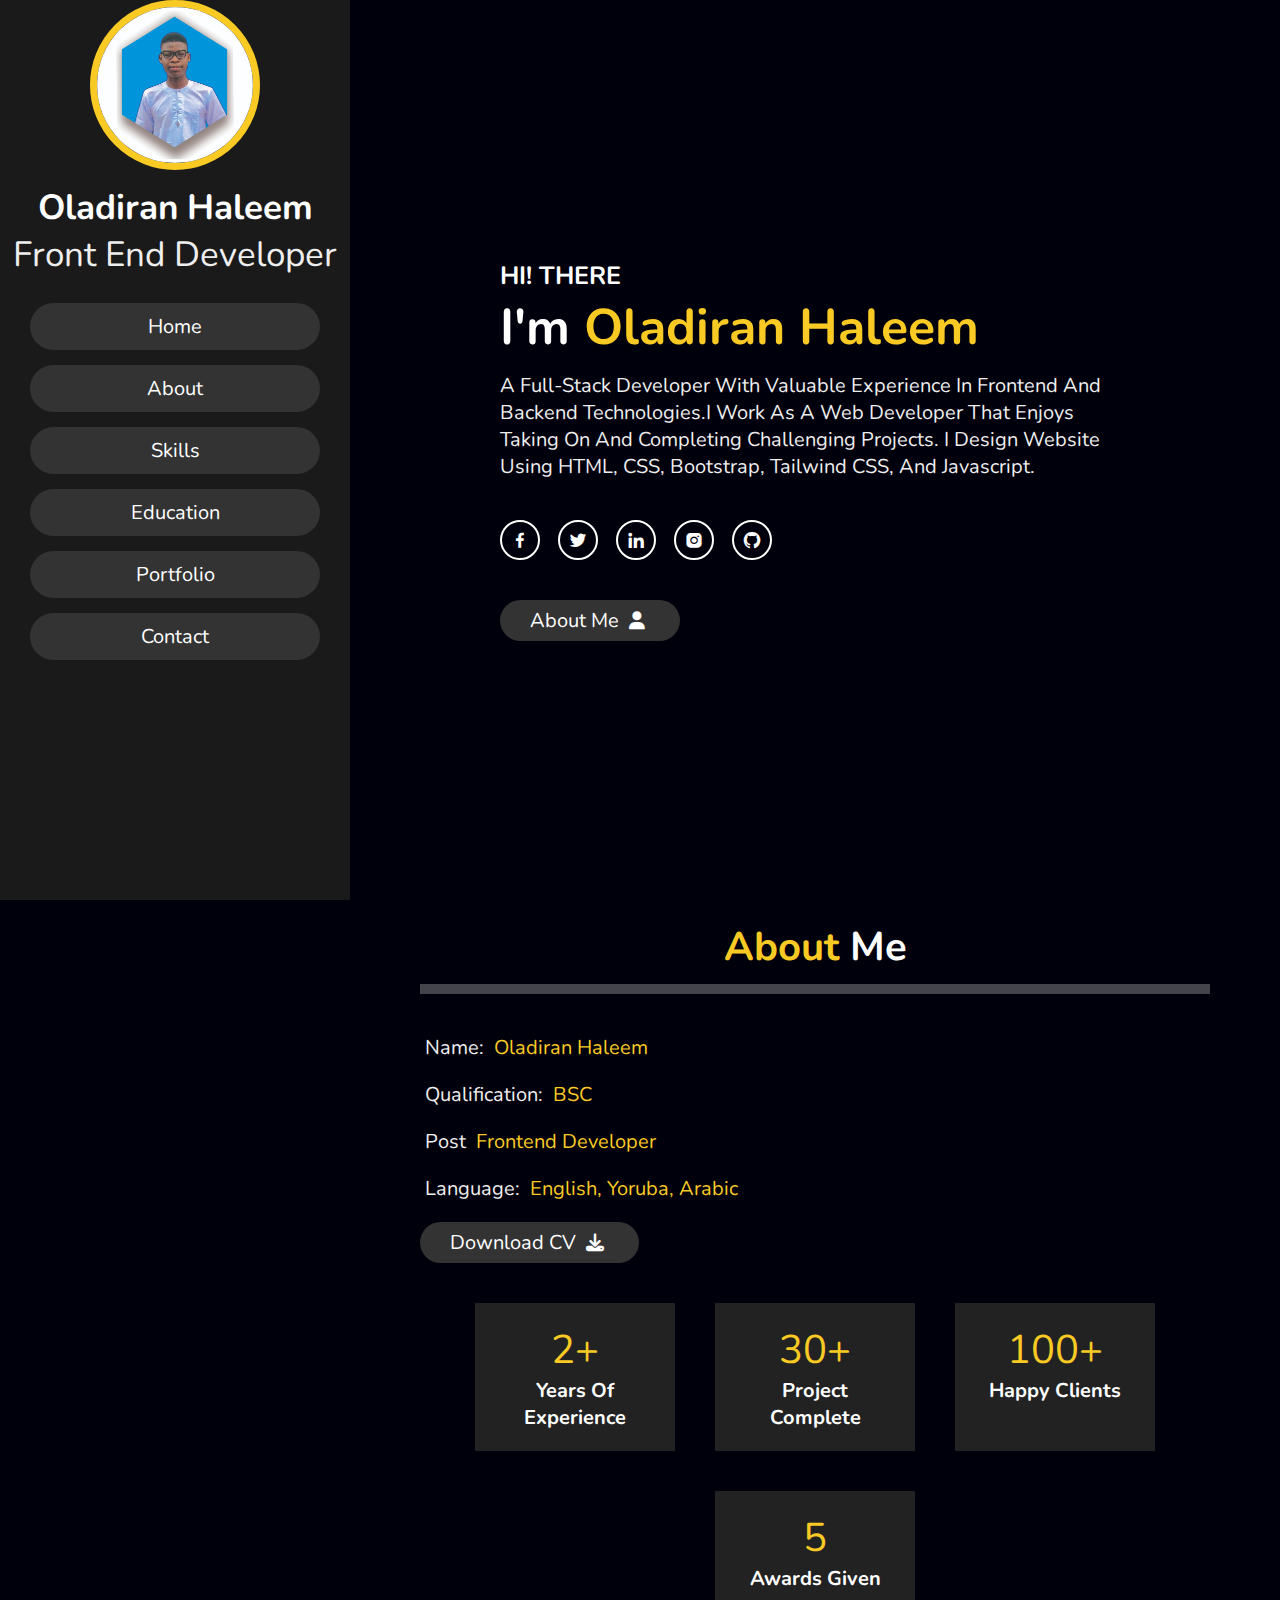
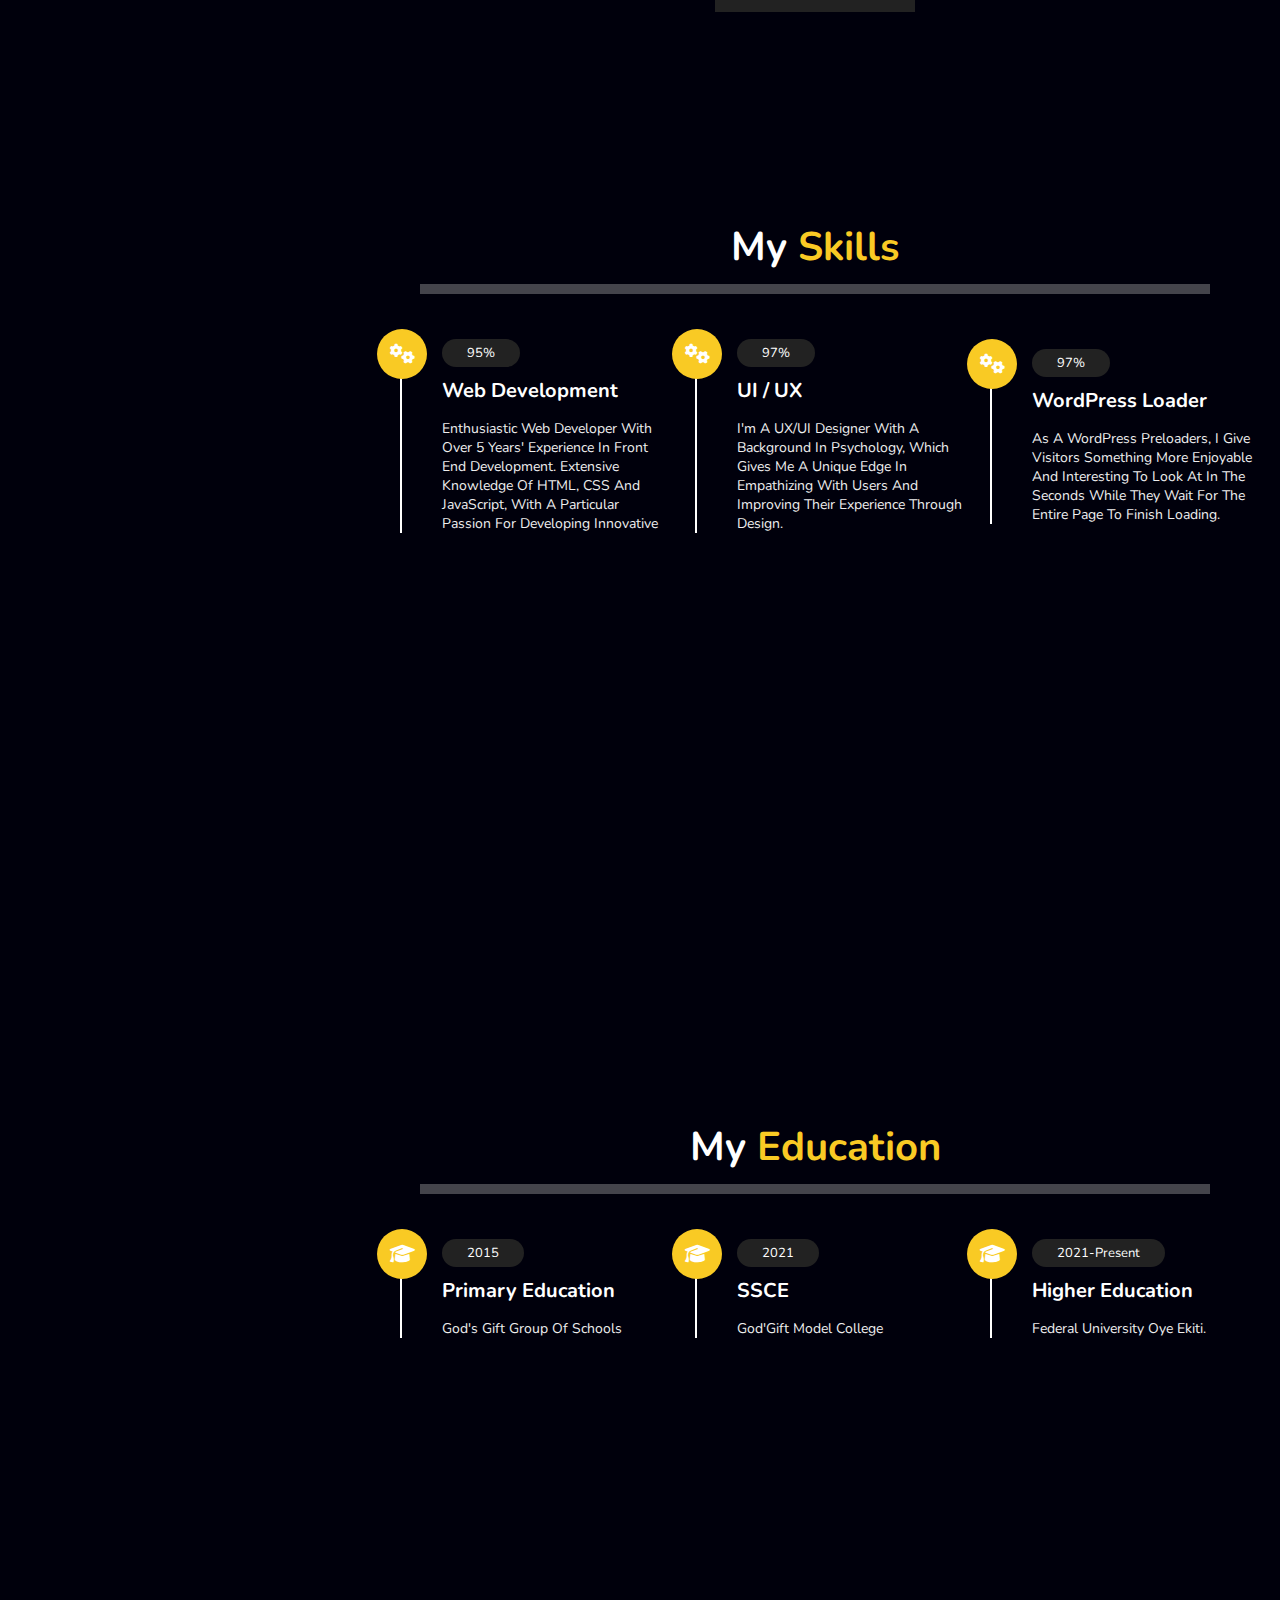
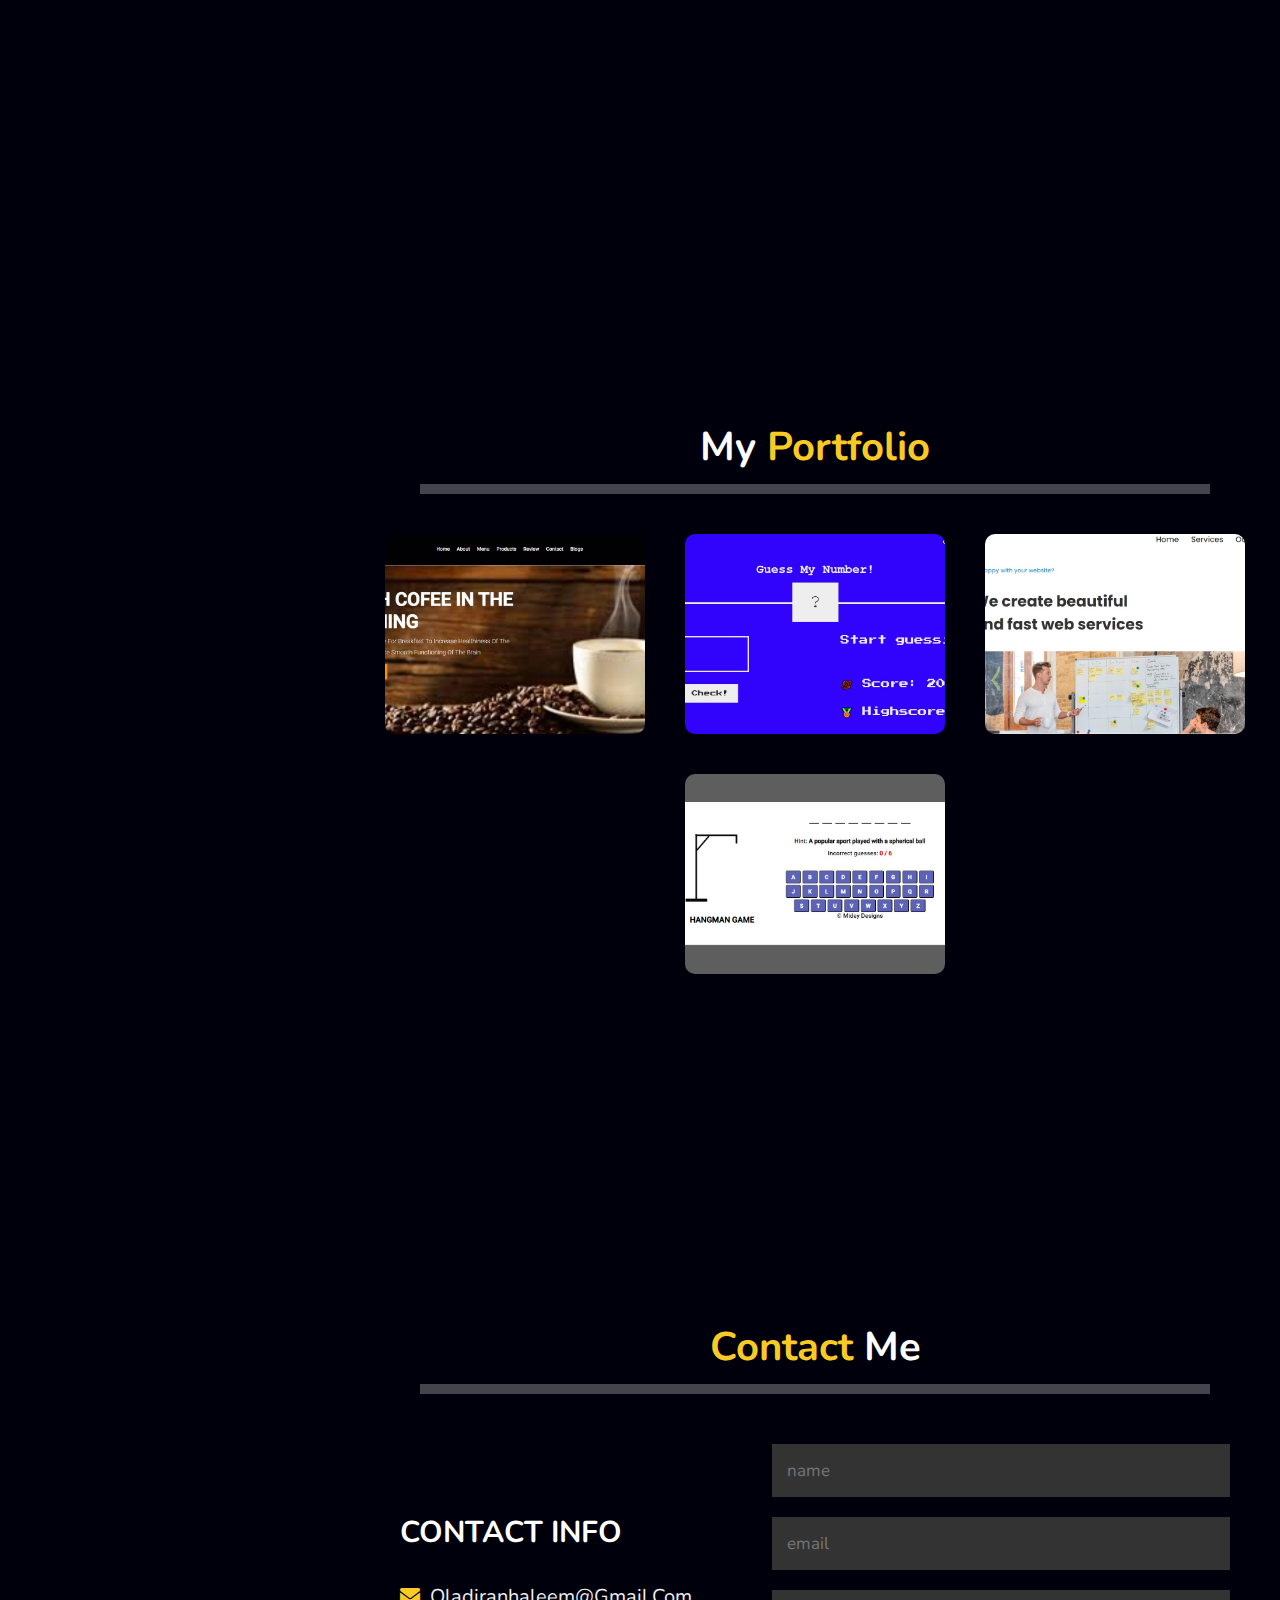
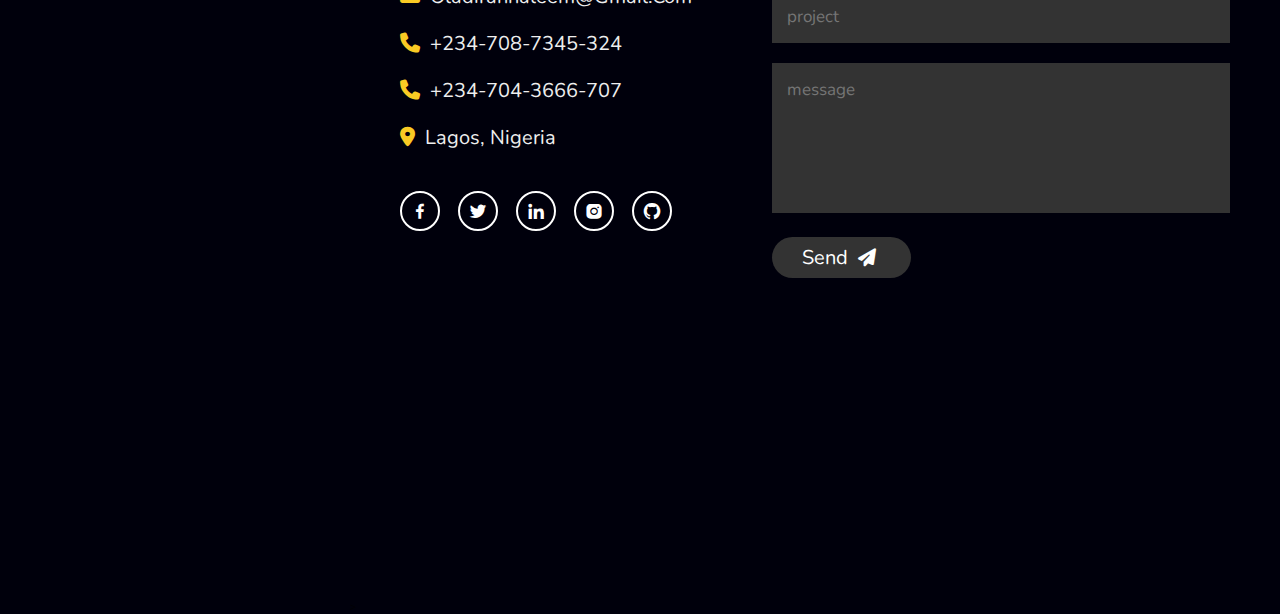
<file: index.html>
<!DOCTYPE html>
<html lang="en">
<head>
    <meta charset="UTF-8">
    <meta name="viewport" content="width=device-width, initial-scale=1.0">
    <title>My Portfolio</title>
    <link rel="stylesheet" href="style.css">

    <!-- font awesome cdn link -->
    <link rel="stylesheet" href="https://cdnjs.cloudflare.com/ajax/libs/font-awesome/6.4.2/css/all.min.css">
    <link href='https://unpkg.com/boxicons@2.1.4/css/boxicons.min.css' rel='stylesheet'>
</head>
<body>  

    <!-- header section starts -->

    <header>
        <div class="user">
            <img src="images/pic.jpg" alt="">
            <h3 class="name">Oladiran Haleem</h3>
            <p class="post">Front end developer</p>
        </div>

        <nav class="navbar">
            <ul>
                <li><a href="#home">home</a></li>
                <li><a href="#about">about</a></li>
                <li><a href="#skills">skills</a></li>
                <li><a href="#education">Education</a></li>
                <li><a href="#portfolio">portfolio</a></li>
                <li><a href="#contact">contact</a></li>
            </ul>
        </nav>

       
    </header>
    
    <!-- header section ends -->

    <div id="menu" class="fas fa-bars"></div>

    <!-- Home section starts -->

    <section class="home" id="home">

        <h3> HI! THERE </h3>
        <h1>I'm <span>Oladiran Haleem</span></h1>
        <p>A Full-stack developer with valuable experience
         in frontend and backend technologies.I work as a web developer that enjoys taking on and
         completing challenging projects. I design website using
         HTML, CSS, Bootstrap, Tailwind CSS, and Javascript.
        </p>

         <div class="social-media">
            <a href="h" style="--i:7;"><i class='bx bxl-facebook'></i></a>
            <a href="h" style="--i:8;"><i class='bx bxl-twitter' ></i></a>
            <a href="https://www.linkedin.com/in/oladiran-haleem-91aba7274/" style="--i:9;"><i class='bx bxl-linkedin' ></i></a>
            <a href="h" style="--i:10;"><i class='bx bxl-instagram-alt' ></i></a>
            <a href="https://github.com/Haleem-2707" style="--i:11;"><i class='bx bxl-github' ></i></a>
        </div>
        <a href="#about"><button class="btn">about me <i class="fas fa-user"></i></button></a>

    </section>

    <!-- home section ends -->

    <!-- about section starts -->
    
    <section class="about" id="about">

        <h1 class="heading"> <span>about</span> me</h1>

        <div class="row">
            <div class="info">

                <h3><span>name: </span> Oladiran Haleem</h3>
               
                 <h3><span>qualification: </span> BSC</h3>
                 <h3><span>post </span> Frontend Developer</h3>
                 <h3><span>language: </span> English, Yoruba, Arabic</h3>
                 <a href="images/micro.pdf" download><button class="btn"> download CV <i class="fas fa-download"></i></button></a>

            </div>

            <div class="counter">
                
                <div class="box">
                    <span>2+</span>
                    <h3>years of experience</h3>
                </div>

                <div class="box">
                    <span>30+</span>
                    <h3>project complete</h3>
                </div>

                <div class="box">   
                    <span>100+</span>
                    <h3>Happy clients</h3>
                </div>

                <div class="box">
                    <span>5</span>
                    <h3>Awards given</h3>
                </div>
            </div>

        </div>
 
    </section>

    <!-- about section ends -->

    <!-- skills section starts -->

    <section class="education" id="skills">
        <h1 class="heading">My <span>skills</span></h1>

        <div class="box-container">

            <div class="box">
                <i class="fa fa-cogs"></i>
                <span>95%</span>
                <h3>Web development</h3>
                <p>Enthusiastic web developer with over 5 years' experience in front end development.
                 Extensive knowledge of HTML, CSS and JavaScript, 
                with a particular passion for developing innovative </p>
            </div>

            <div class="box">
                <i class="fa fa-cogs"></i>
                <span>97%</span>
                <h3>UI / UX</h3>
                <p>I'm a UX/UI Designer with a background in Psychology, which gives me a unique edge
                 in empathizing with users and improving their experience through design. </p>
            </div>

            <div class="box">
                <i class="fa fa-cogs"></i>
                <span>97%</span>
                <h3>WordPress loader</h3>
                <p> As a WordPress preloaders, i give visitors something more enjoyable
                   and interesting to look at in the seconds while they wait for the 
                   entire page to finish loading.</p>
            </div>

            
        </div>
    </section>

    <!-- skills section ends -->


     <!-- education section starts -->

     <section class="education" id="education">
        <h1 class="heading">My <span> education</span></h1>

        <div class="box-container">

            <div class="box">
                <i class="fas fa-graduation-cap"></i>
                <span>2015</span>
                <h3>Primary Education</h3>
              
                <p>God's Gift Group Of Schools </p>
            </div>

            <div class="box">
                <i class="fas fa-graduation-cap"></i>
                <span>2021</span>
                <h3>SSCE</h3>
                
                <p>God'Gift Model College </p>
            </div>

            <div class="box">
                <i class="fas fa-graduation-cap"></i>
                <span>2021-present</span>
                <h3>Higher Education</h3>
                
                <p>Federal University Oye Ekiti. </p>
            </div>

            
        </div>
    </section>

    <!-- skills section ends -->


    <!-- portfolio section starts -->
    <section class="portfolio" id="portfolio">

      <h1 class="heading">my <span>portfolio</span></h1>

       <div class="box-container">
        
        <div class="box">
           <a href="https://haleem-2707.github.io/Fresh-coffee-website/"><img src="images/coffee pic.jpg" alt="">  </a>  
        </div>

        <div class="box">
            <a href="https://haleem-2707.github.io/Guess_number_Game/"><img src="images/Game.jpg" alt=""></a>
            
        </div>

        <div class="box">
           <a href="https://haleem-2707.github.io/My-Figma-Project/"> <img src="images/edie.jpg" alt=""></a>
        </div>

        <div class="box">
            <a href="https://haleem-2707.github.io/My-Figma-Project/"> <img src="images/han.jpg" alt=""></a>
         </div>
       </div>
    
    </section>


   
      
 

   <!-- portfoliio section ends -->

   <!-- contact section starts -->

   <section class="contact" id="contact">

    <h1 class="heading"> <span>contact</span> me </h1>

    <div class="row">

        <div class="content">
            
            <h3 class="title">contact info</h3>

            <div class="info">
                <h3> <i class="fas fa-envelope"></i>  oladiranhaleem@gmail.com</h3>
                <h3> <i class="fas fa-phone"></i>+234-708-7345-324</h3>
                <h3> <i class="fas fa-phone"></i>+234-704-3666-707</h3>
                <h3> <i class="fas fa-map-marker-alt"></i>Lagos, Nigeria</h3>
            </div>

            <div class="social-media">
                <a href="h" style="--i:7;"><i class='bx bxl-facebook'></i></a>
                <a href="h" style="--i:8;"><i class='bx bxl-twitter' ></i></a>
                <a href="https://www.linkedin.com/in/oladiran-haleem-91aba7274/" style="--i:9;"><i class='bx bxl-linkedin' ></i></a>
                <a href="h" style="--i:10;"><i class='bx bxl-instagram-alt' ></i></a>
                <a href="https://github.com/Haleem-2707" style="--i:11;"><i class='bx bxl-github' ></i></a>
            </div>
        </div>

        <form action="">

            <input type="text" placeholder="name" class="box">
            <input type="email" placeholder="email" class="box">
            <input type="text" placeholder="project" class="box">
            <textarea name="" id="" cols="30" rows="10" class="box message" placeholder="message"></textarea>
            <button class="btn" type="submit"> send <i class="fas fa-paper-plane"></i> </button>
        </form>
        
    </div>


   </section>









    
    
 
    <script src="https://cdnjs.cloudflare.com/ajax/libs/jquery/3.7.0/jquery.min.js"></script> >

    <!-- custom js file -->
    <script src="index.js"></script>
</body>
</html>
</file>
<file: style.css>
@import url('https://fonts.googleapis.com/css2?family=Nunito:ital,wght@0,400;0,600;1,300;1,600&family=Tinos&display=swap');

:root {
    --yellow:#f9ca24;
}

* {
    font-family: 'Nunito', sans-serif;
    margin: 0; padding: 0;
    box-sizing: border-box;
    text-decoration: none;
    outline: none; border: none;
    text-transform: capitalize;
    transition: all .2s linear;
}

*::selection {
    background: var(--yellow);
    color: blue;
}
html {
    font-size: 62.5%;
    overflow-x: hidden;
}

html::-webkit-scrollbar{
    width: 1.4rem;
}

html::-webkit-scrollbar-track {
    background: #222;
}

html::-webkit-scrollbar-thumb {
    background: var(--yellow);
}

body {
    background: rgb(0, 0, 12);
    overflow-x: hidden;
    padding-left: 35rem;
}

section{
    min-height: 100vh;
    padding: 1rem;
    align-items: left;
}

.btn {
    padding:.7rem 3rem;
    background: #333;
    color: #fff;
    cursor: pointer;
    margin-top: 1rem; 
    font-size: 2rem;
    border-radius: 5rem;
}

.btn i{
     padding: 0 .5rem;
     font-size: 1.8rem;
}

.btn:hover {
    background-color: var(--yellow) ;
}

.heading {
    text-align: center;
    margin:0 6rem;
    font-size: 4rem;
    padding: 1rem;
    border-bottom: 1rem solid #fff4;
    color: #fff;
}

.heading span {
    color: var(--yellow);
}
header{
    position: fixed;
    top: 0; left:0;
    z-index: 1000;
    height: 100%;
    width: 35rem;
    background: #1a1a1a;
    display: flex;
    align-items: center;
    flex-flow: column;
    text-align: center;
}

header .user img {
    height: 17rem;
    width: 17rem;
    border-radius: 50%;
    object-fit: cover;
    margin-bottom: 1rem;
    border: .7rem solid var(--yellow);
}

header .user .name{
    font-size: 3.5rem;
    color:  #fff;
}

header .user .post {
    font-size: 3.5rem;
    color: #eee;
}

header .navbar {
    width: 100%;
}

header .navbar ul{
   list-style: none;
   padding: 1rem 3rem;
}

header .navbar ul li a{
    display: block;
    padding:1rem;
    margin:1.5rem 0;
    background: #333;
    color: #fff; 
    font-size: 2rem;
    border-radius: 5rem;
     }

header .navbar ul li a:hover{
    background: var(--yellow);
}

#menu {
    position: fixed;
    top: 2rem; right: 2rem;
    background: #333;
    color: #fff;
    cursor: pointer;
    font-size: 2.5rem;
    padding: 1rem 1.5rem;
    z-index: 1000;
    display: none;

}

.home {
    display: flex;
    align-items: left;
    flex-flow: column;
    padding: 0 15rem;
    justify-content: center;
}

.home h3 {
    font-size: 2.5rem;
    color: #fff;
}

.home h1 {
    font-size: 5rem;
    color: #fff;
}

.home h1 span {
    color: var(--yellow);
}

.home p {
    font-size:2rem;
    color: #eee;
    padding: 1rem 0;
}

.social-media a{
    display: inline-flex;
    width: 40px;
    height: 40px;
    align-items: center;
    justify-content: center;
    background: transparent;
    border: 2px solid white;
    border-radius: 50%;
    font-size: 20px;
    color: white;
    text-decoration: none;
    margin: 30px 15px 30px 0;
    transition: .5 ease;
  }
  
  .social-media a:hover {
    background: blue;
    color: white;
    box-shadow: 0 0 20px blue;
  }
  

.about .row {
    display: flex;
    align-items: center;
    justify-content: center;
    flex-wrap: wrap;
    padding: 1rem 0;
} 

.about .row .info {
    flex: 1 1 48rem;
    padding: 2rem 1rem;
    padding-left: 6rem; 
}

.about .row .info h3 {
    font-size: 2rem;
    color: var(--yellow);
    padding: 1rem 0;
    font-weight: normal;
}

.about .row .info h3 span {
    color: #eee;
    padding: 0 .5rem;
}

.about .row .counter {
    flex: 1 1 48rem;
    display: flex;
    justify-content: center;
    flex-wrap: wrap;
}

.about .row .counter .box {
    width: 20rem;
    background: #222;
    text-align: center;
    padding: 2rem;
    margin: 2rem;
}

.about .row .counter .box span {
    font-size: 4rem;
    color:var(--yellow);

}

.about .row .counter .box h3 {
    font-size: 2rem;
    color: #fff;
    
}

.education .box-container{
    display: flex;
    align-items: center;
    justify-content: space-between;
    flex-wrap: wrap;
    padding: 1rem 0;
    padding-left: 3rem;
}

.education .box-container .box {
    width: 27rem;
    margin: 4rem 1rem;
    padding-left: 4rem;
    border-left: .2rem solid #fff;
    position: relative;
} 

.education .box-container .box span {
    font-size: 1.3rem;
    background: #222;
    color: #fff;
    border-radius: 5rem;
    padding: .5rem 2.5rem;
}

.education .box-container .box h3 {
      font-size: 2rem;
      color: #fff;
      padding-top: 1.5rem;
}

.education .box-container .box p {
    font-size: 1.4rem;
    color: #eee;
    padding-top: 1.5rem;

}

.education .box-container .box i {
   position: absolute;
   top: -1.5rem; left: -2.5rem;
   height: 5rem;
   width: 5rem;
   border-radius: 50%;
   line-height: 5rem;
   text-align: center;
   font-size: 2rem;
   color: #fff;
   background: var(--yellow);
}

.portfolio .box-container{
    display: flex;
    align-items: center;
    justify-content: center;
    flex-wrap: wrap;
    padding: 2rem 0;
}

.portfolio .box-container .box{
    height: 20rem;
    width: 26rem;
    border-radius: 1rem;
    margin: 2rem;
    overflow: hidden;
    cursor: pointer;
}

.portfolio .box-container .box img{
    height: 100%;
    width: 100%;
    object-fit: cover;
}

.portfolio .box-container .box:hover img {
     transform: scale(1.2);
}

.contact .row {
    display: flex;
    align-items: center;
    justify-content: center;
    flex-wrap: wrap;
}

.contact .row .content {
    flex:1 1 30rem;
    padding: 4rem;
    padding-bottom: 0;
}


.contact .row form {
    flex:1 1 45rem;
    padding: 2rem;
    margin: 2rem;
    margin-bottom: 4rem;
}

.contact .row form .box {
    padding: 1.5rem;
    margin: 1rem 0;
    background: #333;
    color: #fff;
    text-transform: none;
    font-size: 1.7rem;
    width: 100%;
}

.contact .row form .message{
    height: 15rem;
    resize: none;
}

.contact .row .content .title {
    text-transform: uppercase;
    color: #ffff;
    font-size: 3rem;
    padding-bottom: 2rem;

}

.contact .row .content .info h3 {
    display: flex;
    align-items: center;
    font-size: 2rem;
    color: #eee;
    padding: 1rem 0;
    font-weight: normal;
}

.contact .row .content .info h3 i{
    padding-right: 1rem;
    color: var(--yellow);
}



/* media queries */

@media (max-width: 1200px) {

    html {
        font-size: 55%;
    }

    .home {
        padding: 1rem 4rem;
    }
}

@media (max-width:991px) {

    header {
        left: -120%;
    }

    #menu {
        display: block;
    }

    header.toggle {
        left:0%;
    }

    body {
        padding: 0;
    }
}


@media (max-width:768px) {

    html {
        font-size: 50%;
    }

    
}

@media (max-width:400px) {

    header{
        width: 100vw;
    }

    .heading{
        margin: 0 3rem;
    }

    .about .row .counter .box {
        width: 100%;
    }
     

    .education .box-container .box{
        width: 100%;
    }

}
</file>
